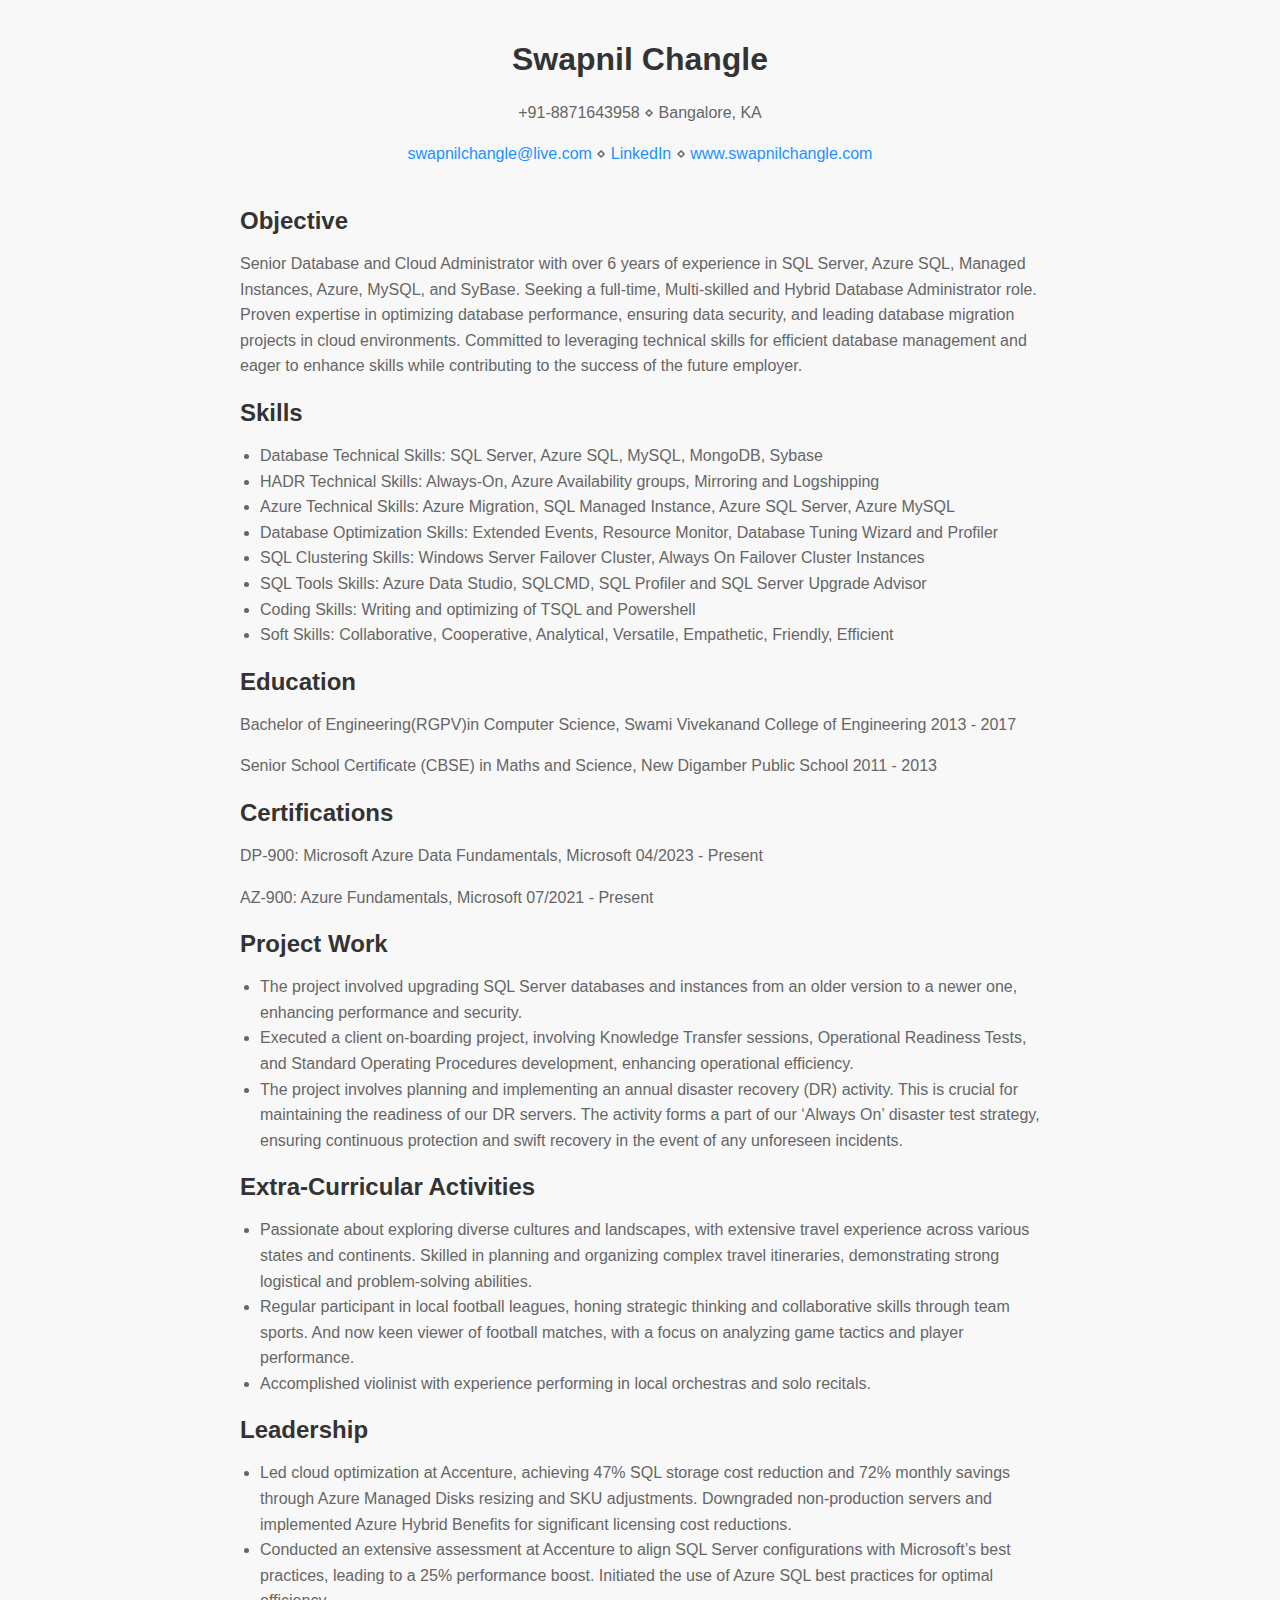
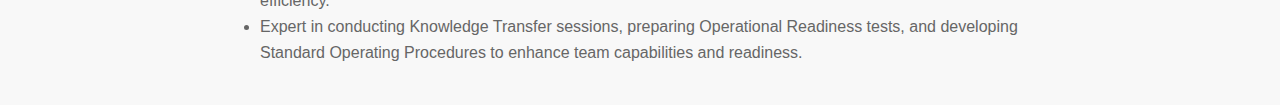
<file: index.html>
<!DOCTYPE html>
<html>
<head>
    <title>Swapnil Changle - Resume</title>
    <style>
        body { font-family: Arial, sans-serif; margin: 0; padding: 0; background: #f8f8f8; }
        .container { margin: 0 auto; max-width: 800px; padding: 20px; }
        h1, h2, h3 { color: #333; }
        p, li { line-height: 1.6; color: #666; }
        a { color: #1e90ff; text-decoration: none; }
        a:hover { text-decoration: underline; }
        .header { text-align: center; margin-bottom: 40px; }
        .section { margin-bottom: 20px; }
        .section h2 { margin-bottom: 10px; }
        .section ul { padding-left: 20px; }
    </style>
</head>
<body>
    <div class="container">
        <div class="header">
            <h1>Swapnil Changle</h1>
            <p>+91-8871643958 ⋄ Bangalore, KA</p>
            <p><a href="mailto:swapnilchangle@live.com">swapnilchangle@live.com</a> ⋄ <a href="https://www.linkedin.com/swapnilchangle/">LinkedIn</a> ⋄ <a href="http://www.swapnilchangle.com">www.swapnilchangle.com</a></p>
        </div>
        <div class="section">
            <h2>Objective</h2>
            <p>Senior Database and Cloud Administrator with over 6 years of experience in SQL Server, Azure SQL, Managed Instances, Azure, MySQL, and SyBase. Seeking a full-time, Multi-skilled and Hybrid Database Administrator role. Proven expertise in optimizing database performance, ensuring data security, and leading database migration projects in cloud environments. Committed to leveraging technical skills for efficient database management and eager to enhance skills while contributing to the success of the future employer.</p>
        </div>
        <div class="section">
            <h2>Skills</h2>
            <ul>
                <li>Database Technical Skills: SQL Server, Azure SQL, MySQL, MongoDB, Sybase</li>
                <li>HADR Technical Skills: Always-On, Azure Availability groups, Mirroring and Logshipping</li>
                <li>Azure Technical Skills: Azure Migration, SQL Managed Instance, Azure SQL Server, Azure MySQL</li>
                <li>Database Optimization Skills: Extended Events, Resource Monitor, Database Tuning Wizard and Profiler</li>
                <li>SQL Clustering Skills: Windows Server Failover Cluster, Always On Failover Cluster Instances</li>
                <li>SQL Tools Skills: Azure Data Studio, SQLCMD, SQL Profiler and SQL Server Upgrade Advisor</li>
                <li>Coding Skills: Writing and optimizing of TSQL and Powershell</li>
                <li>Soft Skills: Collaborative, Cooperative, Analytical, Versatile, Empathetic, Friendly, Efficient</li>
            </ul>
        </div>
<!-- Add this after the Skills section -->
<div class="section">
    <h2>Education</h2>
    <p>Bachelor of Engineering(RGPV)in Computer Science, Swami Vivekanand College of Engineering 2013 - 2017</p>
    <p>Senior School Certificate (CBSE) in Maths and Science, New Digamber Public School 2011 - 2013</p>
</div>
<div class="section">
    <h2>Certifications</h2>
    <p>DP-900: Microsoft Azure Data Fundamentals, Microsoft 04/2023 - Present</p>
    <p>AZ-900: Azure Fundamentals, Microsoft 07/2021 - Present</p>
</div>
<div class="section">
    <h2>Project Work</h2>
    <ul>
        <li>The project involved upgrading SQL Server databases and instances from an older version to a newer one, enhancing performance and security.</li>
        <li>Executed a client on-boarding project, involving Knowledge Transfer sessions, Operational Readiness Tests, and Standard Operating Procedures development, enhancing operational efficiency.</li>
        <li>The project involves planning and implementing an annual disaster recovery (DR) activity. This is crucial for maintaining the readiness of our DR servers. The activity forms a part of our ‘Always On’ disaster test strategy, ensuring continuous protection and swift recovery in the event of any unforeseen incidents.</li>
    </ul>
</div>
<div class="section">
    <h2>Extra-Curricular Activities</h2>
    <ul>
        <li>Passionate about exploring diverse cultures and landscapes, with extensive travel experience across various states and continents. Skilled in planning and organizing complex travel itineraries, demonstrating strong logistical and problem-solving abilities.</li>
        <li>Regular participant in local football leagues, honing strategic thinking and collaborative skills through team sports. And now keen viewer of football matches, with a focus on analyzing game tactics and player performance.</li>
        <li>Accomplished violinist with experience performing in local orchestras and solo recitals.</li>
    </ul>
</div>
<div class="section">
    <h2>Leadership</h2>
    <ul>
        <li>Led cloud optimization at Accenture, achieving 47% SQL storage cost reduction and 72% monthly savings through Azure Managed Disks resizing and SKU adjustments. Downgraded non-production servers and implemented Azure Hybrid Benefits for significant licensing cost reductions.</li>
        <li>Conducted an extensive assessment at Accenture to align SQL Server configurations with Microsoft’s best practices, leading to a 25% performance boost. Initiated the use of Azure SQL best practices for optimal efficiency.</li>
        <li>Expert in conducting Knowledge Transfer sessions, preparing Operational Readiness tests, and developing Standard Operating Procedures to enhance team capabilities and readiness.</li>
    </ul>
</div>

    </div>
</body>
</html>
</file>
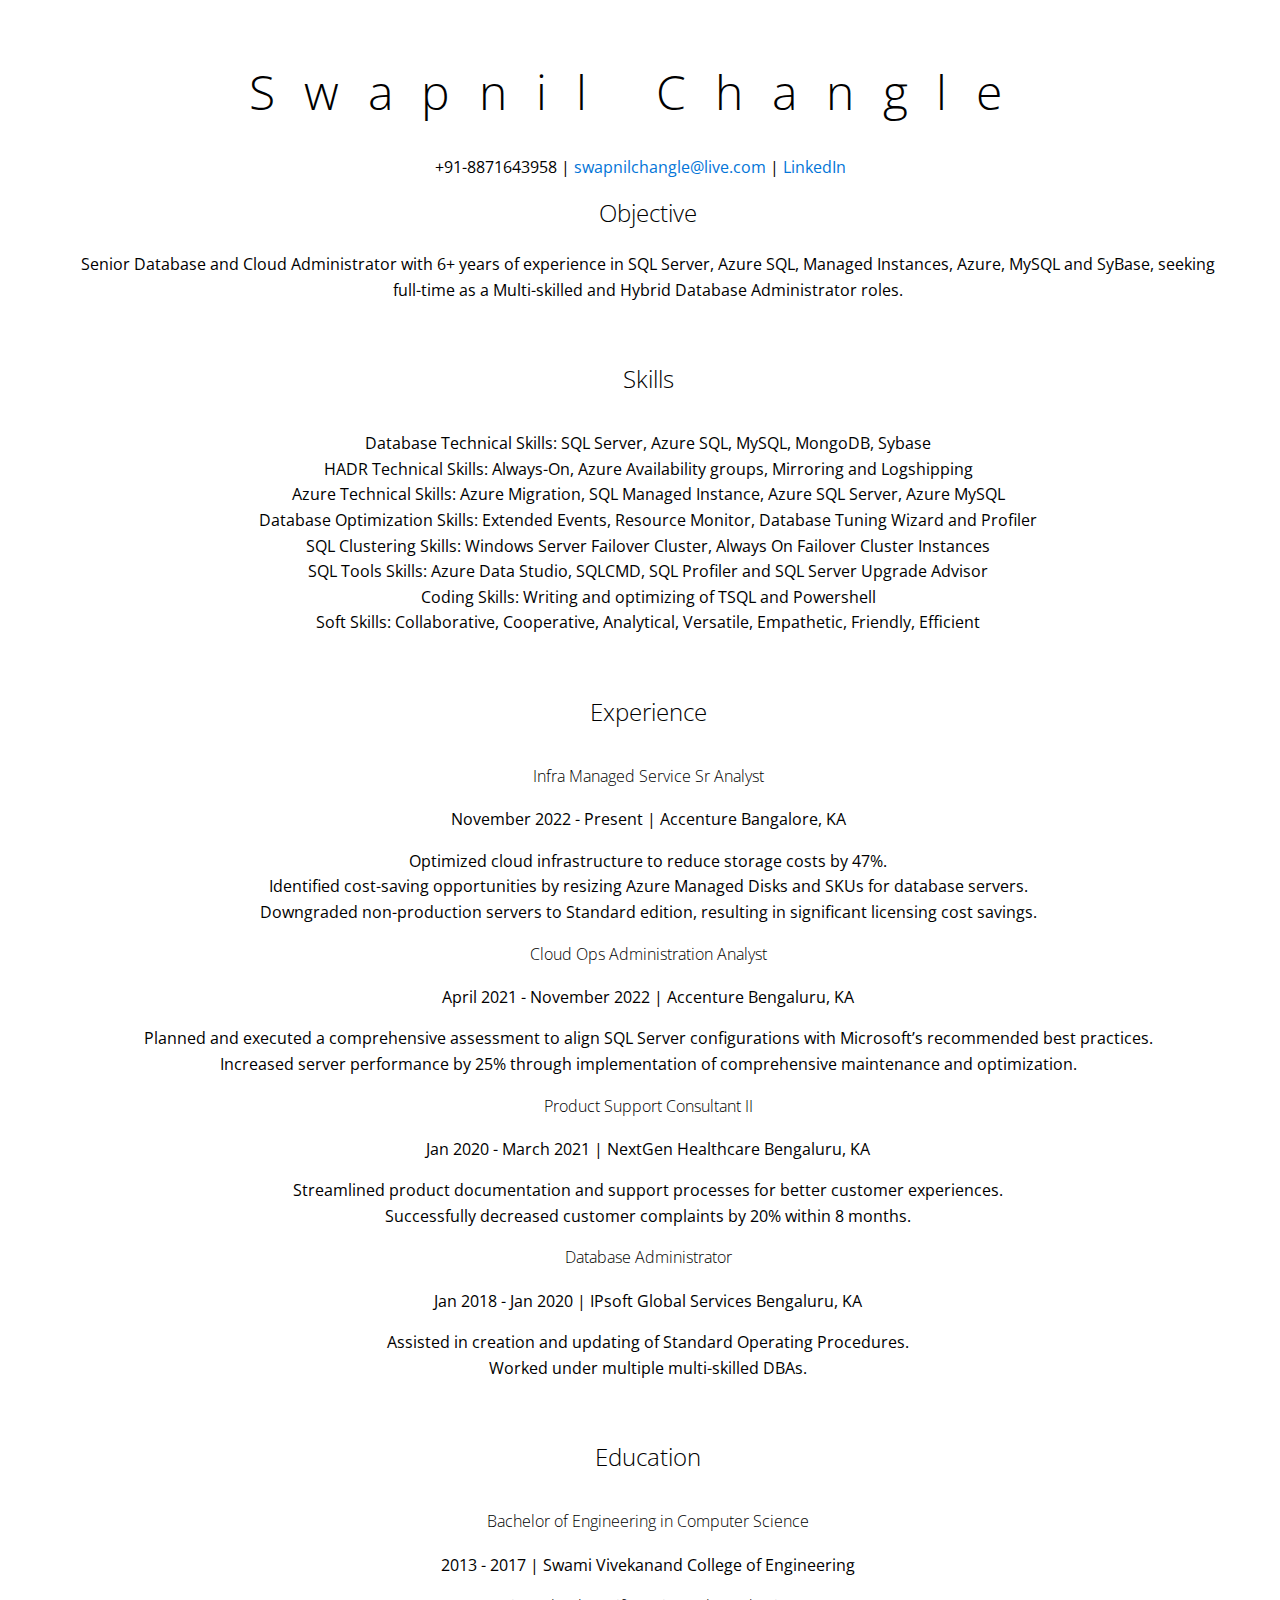
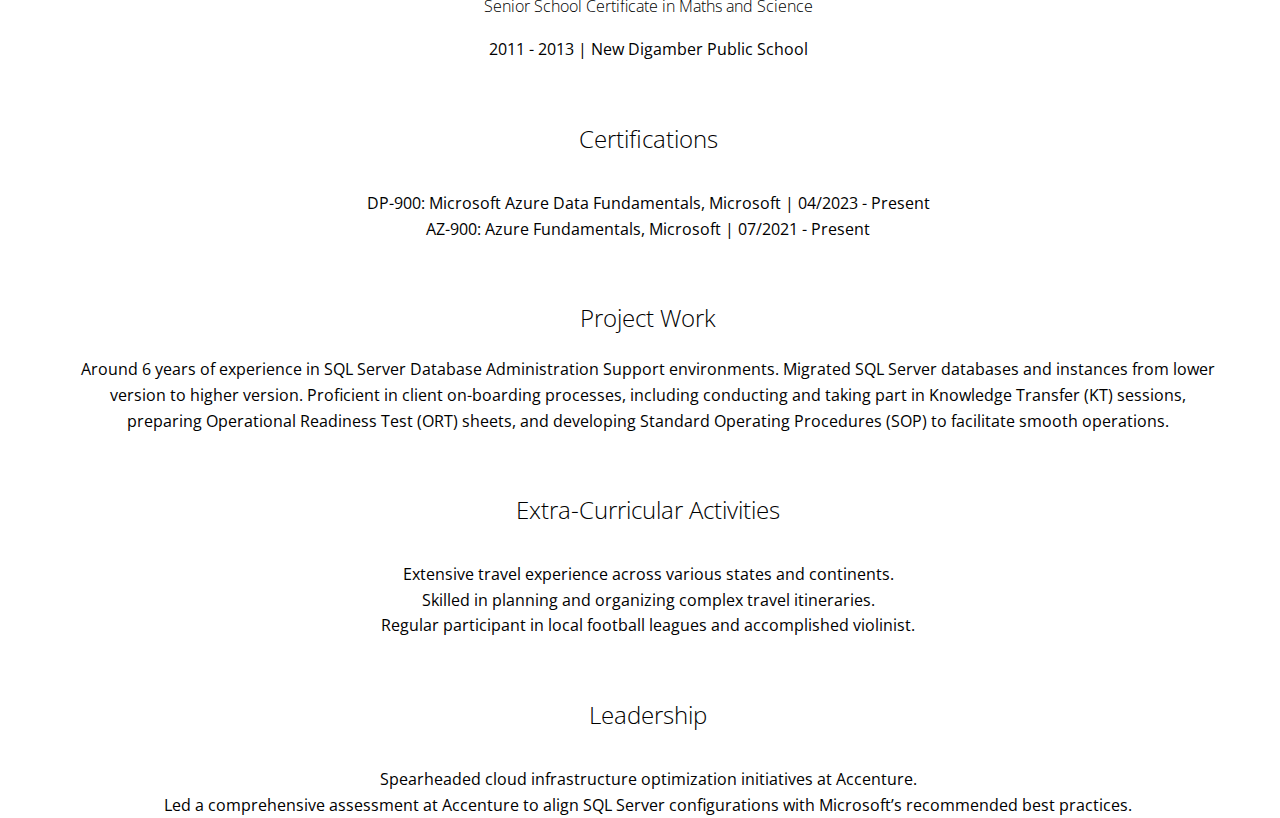
<file: index1.html>
<!DOCTYPE html>
<html lang="en">
<head>
    <link rel="stylesheet" href="https://cdnjs.cloudflare.com/ajax/libs/font-awesome/5.15.4/css/all.min.css">

    <link href="style.css" rel="stylesheet">
  
    <meta charset="UTF-8">
<meta name="viewport" content="width=device-width, initial-scale=1.0">
<title>Swapnil Changle - Resume</title>
<style>
  /* Base styles */
  header {
    text-align: center;
    margin: auto 2em;
}

section {
    margin: auto 1em 4em 2em;
}

i {
    margin-right: .5em;
}

p {
    margin: .2em auto
}

hr {
    border: none;
    background-color: lightgray;
    height: 1px;
}

h1, h2, h3 {
    font-weight: 100;
    margin-bottom: 0;
}
#mainLeft {
    border-right: 1px solid lightgray;
}


  h1 {
    font-size: 3em;
    letter-spacing: .6em;
    padding-top: 1em;
    padding-bottom: 1em;
}

h2 {
    font-size: 1.5em;
    padding-bottom: 1em;
}

h3 {
    font-size: 1em;
    padding-bottom: 1em;
}  p, ul {
    line-height: 1.6;
  }
  ul {
    list-style-type: none;
    padding: 0;
  }
  a {
    color: #0275d8;
    text-decoration: none;
  }
  a:hover {
    text-decoration: underline;
  }

  /* Dark mode styles */
  @media (prefers-color-scheme: dark) {
    body {
      background: #121212;
      color: #fff;
    }
    header {
      background: #1c1c1c;
    }
    h2 {
      background: #2c2c2c;
      color: #fff;
    }
    a {
      color: #bb86fc;
    }
  }

  /* Layout adjustments */
  .section-title {
    background: none;
    color: #333;
    padding-left: 0;
  }
  .section-content {
    padding-left: 20px;
  }
</style>
</head>
<body>
<header>

<h1>Swapnil Changle</h1>
  <p>+91-8871643958 | <a href="mailto:swapnilchangle@live.com">swapnilchangle@live.com</a> |
  <a href="https://www.linkedin.com/in/swapnil-changle-071ab2b7/">LinkedIn</a>              </p>

<div class="container">
  <section>
    <h2>Objective</h2>
    <p>Senior Database and Cloud Administrator with 6+ years of experience in SQL Server, Azure SQL, Managed Instances,
Azure, MySQL and SyBase, seeking full-time as a Multi-skilled and Hybrid Database Administrator roles.</p>
  </section>

  <section>
    <h2>Skills</h2>
    <ul>
      <li>Database Technical Skills: SQL Server, Azure SQL, MySQL, MongoDB, Sybase</li>
      <li>HADR Technical Skills: Always-On, Azure Availability groups, Mirroring and Logshipping</li>
      <li>Azure Technical Skills: Azure Migration, SQL Managed Instance, Azure SQL Server, Azure MySQL</li>
      <li>Database Optimization Skills: Extended Events, Resource Monitor, Database Tuning Wizard and Profiler</li>
      <li>SQL Clustering Skills: Windows Server Failover Cluster, Always On Failover Cluster Instances</li>
      <li>SQL Tools Skills: Azure Data Studio, SQLCMD, SQL Profiler and SQL Server Upgrade Advisor</li>
      <li>Coding Skills: Writing and optimizing of TSQL and Powershell</li>
      <li>Soft Skills: Collaborative, Cooperative, Analytical, Versatile, Empathetic, Friendly, Efficient</li>
    </ul>
  </section>

  <section>
    <h2>Experience</h2>
    <div>
      <h3>Infra Managed Service Sr Analyst</h3>
      <p>November 2022 - Present | Accenture Bangalore, KA</p>
      <ul>
        <li>Optimized cloud infrastructure to reduce storage costs by 47%.</li>
        <li>Identified cost-saving opportunities by resizing Azure Managed Disks and SKUs for database servers.</li>
        <li>Downgraded non-production servers to Standard edition, resulting in significant licensing cost savings.</li>
      </ul>
    </div>
    <div>
      <h3>Cloud Ops Administration Analyst</h3>
      <p>April 2021 - November 2022 | Accenture Bengaluru, KA</p>
      <ul>
        <li>Planned and executed a comprehensive assessment to align SQL Server configurations with Microsoft’s recommended best practices.</li>
        <li>Increased server performance by 25% through implementation of comprehensive maintenance and optimization.</li>
      </ul>
    </div>
    <div>
      <h3>Product Support Consultant II</h3>
      <p>Jan 2020 - March 2021 | NextGen Healthcare Bengaluru, KA</p>
      <ul>
        <li>Streamlined product documentation and support processes for better customer experiences.</li>
        <li>Successfully decreased customer complaints by 20% within 8 months.</li>
      </ul>
    </div>
    <div>
      <h3>Database Administrator</h3>
      <p>Jan 2018 - Jan 2020 | IPsoft Global Services Bengaluru, KA</p>
      <ul>
        <li>Assisted in creation and updating of Standard Operating Procedures.</li>
        <li>Worked under multiple multi-skilled DBAs.</li>
      </ul>
    </div>
  </section>

  <section>
    <h2>Education</h2>
    <div>
      <h3>Bachelor of Engineering in Computer Science</h3>
      <p>2013 - 2017 | Swami Vivekanand College of Engineering</p>
    </div>
    <div>
      <h3>Senior School Certificate in Maths and Science</h3>
      <p>2011 - 2013 | New Digamber Public School</p>
    </div>
  </section>

  <section>
    <h2>Certifications</h2>
    <ul>
      <li>DP-900: Microsoft Azure Data Fundamentals, Microsoft | 04/2023 - Present</li>
      <li>AZ-900: Azure Fundamentals, Microsoft | 07/2021 - Present</li>
    </ul>
  </section>

  <section>
    <h2>Project Work</h2>
    <p>Around 6 years of experience in SQL Server Database Administration Support environments. Migrated SQL Server databases and instances from lower version to higher version. Proficient in client on-boarding processes, including conducting and taking part in Knowledge Transfer (KT) sessions, preparing Operational Readiness Test (ORT) sheets, and developing Standard Operating Procedures (SOP) to facilitate smooth operations.</p>
  </section>

  <section>
    <h2>Extra-Curricular Activities</h2>
    <ul>
      <li>Extensive travel experience across various states and continents.</li>
      <li>Skilled in planning and organizing complex travel itineraries.</li>
      <li>Regular participant in local football leagues and accomplished violinist.</li>
    </ul>
  </section>

  <section>
    <h2>Leadership</h2>
    <ul>
      <li>Spearheaded cloud infrastructure optimization initiatives at Accenture.</li>
      <li>Led a comprehensive assessment at Accenture to align SQL Server configurations with Microsoft’s recommended best practices.</li>
    </ul>
  </section>

</div>

</body>
</html>
</file>
<file: style.css>
@import url(https://fonts.googleapis.com/css?family=Varela+Round);
@import url(https://fonts.googleapis.com/css?family=Open+Sans:400,300,600,700);

$profileBg:#fff;
$skillsBg:#3d3e42;
$profileColor:#9099a0;
$skillsColor:#9099a0; 
$linkColor:#66cc99;
$boldColor:#4a4e51;
$time:0.6s;

 
@mixin breakpoint($point) {
  @if $point == papa-bear {
    @media (max-width: 1500px)  { @content; }
  }
  @if $point == mama-bear {
    @media (max-width: 1200px)  { @content; }
  }
  @if $point == brother-bear {
    @media (max-width: 850px)  { @content; }
  }
  @else if $point == baby-bear {
    @media (max-width: 450px)  { @content; }
  }
}

*, *::after, *::before {
  box-sizing:border-box;
}

html,body {
  height: 100%;
}

body {
  font-family: 'Open Sans', sans-serif;
  font-size:16px;
  line-height:1.5em;
}
a{color:$linkColor; text-decoration:none;}
.clearfix::after, .clearfix::before {
  content: " ";
	display: table;
}
.clearfix::after{clear:both;}
.bold {color:$boldColor; font-weight:400;}

.resume-wrapper {
  position:relative;
  text-align:center;
  height:100%;
}

.container {
  min-height:600px;
} 

.profile {
  background:$profileBg;
  width:40%;
  float:left;
  color:$profileColor;
  @include breakpoint(brother-bear) { width: 100%; }
  .name-wrapper {
    float:left;
    width:60%;
  }
  h1 {
    font-size:2.5em;
    text-align:left;
    font-family: 'Varela Round', sans-serif;
    color:$boldColor;
    text-transform:uppercase;
    line-height:1em;
    padding-top:40px; 
    @include breakpoint(mama-bear) {
       padding-top:20px;
    }
    @include breakpoint(baby-bear) {
      font-size:1.8em;  
      padding-top:20px;
    } 
  }
  li {
      margin-bottom:10px;
    }
  .picture-resume-wrapper {
    width:40%;
    display:block;
    float:left;
    @include breakpoint(mama-bear) {
       width:100%;
    }
  }
  .picture-resume {
    width:220px;
    height:220px;
    background-size:cover;
    border-radius:50%;
    margin-right:0px;
    display:table;
    position:relative;
    vertical-align:middle;
    span {
        display:table-cell;
        vertical-align: middle;
        position:relative;
        margin:0 auto;
        z-index:10;
       text-align:center
    }
    img {
      border-radius:50%;
      width:130px;
      @include breakpoint(papa-bear) {
        width:80px;
      }
      @include breakpoint(mama-bear) {
        width:120px;
        height:120px;
      }
    }
    @include breakpoint(papa-bear) {
      width:150px;
      height:150px;
    }
    @include breakpoint(mama-bear) {
      width:200px;
      height:200px;
    }
     @include breakpoint(baby-bear) { width:180px;height:180px; } 
  }
  .contact-info{
    margin-top:100px;
    font-weight:300;
    @include breakpoint(mama-bear) {margin-top:70px; } 
    @include breakpoint(baby-bear) { margin-top:50px; } 
  }
  .list-titles {
    float:left;
    text-align:left;
    font-weight:600;
    width:40%;
    color:$boldColor;
  }
  .list-content{
    float:left;
    width:60%;
    text-align:left;
    font-weight:300;
  }
  .contact-presentation {
    text-align:left;
    font-weight:300;
    margin-top:100px;
    margin-bottom:100px;
    @include breakpoint(mama-bear) {margin-top:70px;margin-bottom:70px; } 
    @include breakpoint(brother-bear) {margin-top:50px;margin-bottom:50px; } 
    
  }
  svg {
    width:100%;
    position:absolute;
    top:0;
    left:0;
    //display:none;
  }

  .st0, .st1 {
    fill:#66cc99;
  }

}
.experience {
  background:$skillsBg;
  width:60%;
  float:left;
  position:relative;
  color:$skillsColor;
  font-weight:300;
  min-height:100%;
  min-height:100vh;
  @include breakpoint(brother-bear) { width: 100%; } 
  h3.experience-title {
    color:$linkColor;
    text-align:left;
    text-transform:uppercase;
    font-size:1.2em;
    margin-bottom:20px;
    font-weight:400;
  }
  .company-wrapper {
    width:30%;
    float:left;
    text-align:left;
    padding-right:5%;
    margin-bottom:60px;
    @include breakpoint(baby-bear) {width:100%; margin-bottom:20px;} 
  }
  .job-wrapper {
    width:70%;
    float:left;
    text-align:left;
    padding-right:5%;
    margin-bottom:60px;
    @include breakpoint(baby-bear) {width:100%;margin-bottom:40px;} 
  }
  .experience-title {
      color:white;
      margin-bottom:15px;;
    }
}

.section-padding {
 padding:60px 60px 40px 40px;
 @include breakpoint(brother-bear) { padding:80px 15% 40px 10%; }
 @include breakpoint(baby-bear) { padding:40px 10% 20px 5%; }
}

.section-wrapper {
  width:50%;
  float:left;
  text-align:left;
  color:$skillsColor;
  font-weight:300;
  margin-bottom:20px;
  @include breakpoint(baby-bear) {width:100%;}
  &:nth-child(3){ 
    padding-right:8%;
  }
  h3.section-title {
    color:$linkColor;
    text-align:left;
    text-transform:uppercase;
    font-size:1.2em;
    margin-bottom:20px;
    font-weight:400;
  }
  .skill-percentage {
    margin-bottom:10px;
    position:relative;
    &::after {
      content:"";
      width:100%;
      height:6px;
      background:$boldColor;
      display:block;
      margin-top:3px;
    }
    &::before{
      content:"";
      height:6px;
      background:$linkColor;
      position:absolute;
      margin-top:3px;
      bottom:0;
    }
    &:nth-child(1)::before {width:80%;animation: skill_1 $time ease;}
    &:nth-child(2)::before {width:90%; animation: skill_2 $time ease;} 
    &:nth-child(3)::before {width:50%;animation: skill_3 $time ease;}
    &:nth-child(4)::before {width:60%;animation: skill_4 $time ease;}
    &:nth-child(5)::before {width:70%;animation: skill_5 $time ease;}
    &:nth-child(6)::before {width:70%;animation: skill_6 $time ease;}
    &:nth-child(7)::before {width:70%;animation: skill_6 $time ease;}
  }
  
}

@keyframes skill_1 {from {width:0%;}to {width:80%;}}
@keyframes skill_2 {from {width:0%;}to {width:90%;}}
@keyframes skill_3 {from {width:0%;}to {width:50%;}}
@keyframes skill_4 {from {width:0%;}to {width:60%;}}
@keyframes skill_5 {from {width:0%;}to {width:70%;}}  
@keyframes skill_6 {from {width:0%;}to {width:70%;}}
@keyframes skill_7 {from {width:0%;}to {width:70%;}}
</file>
